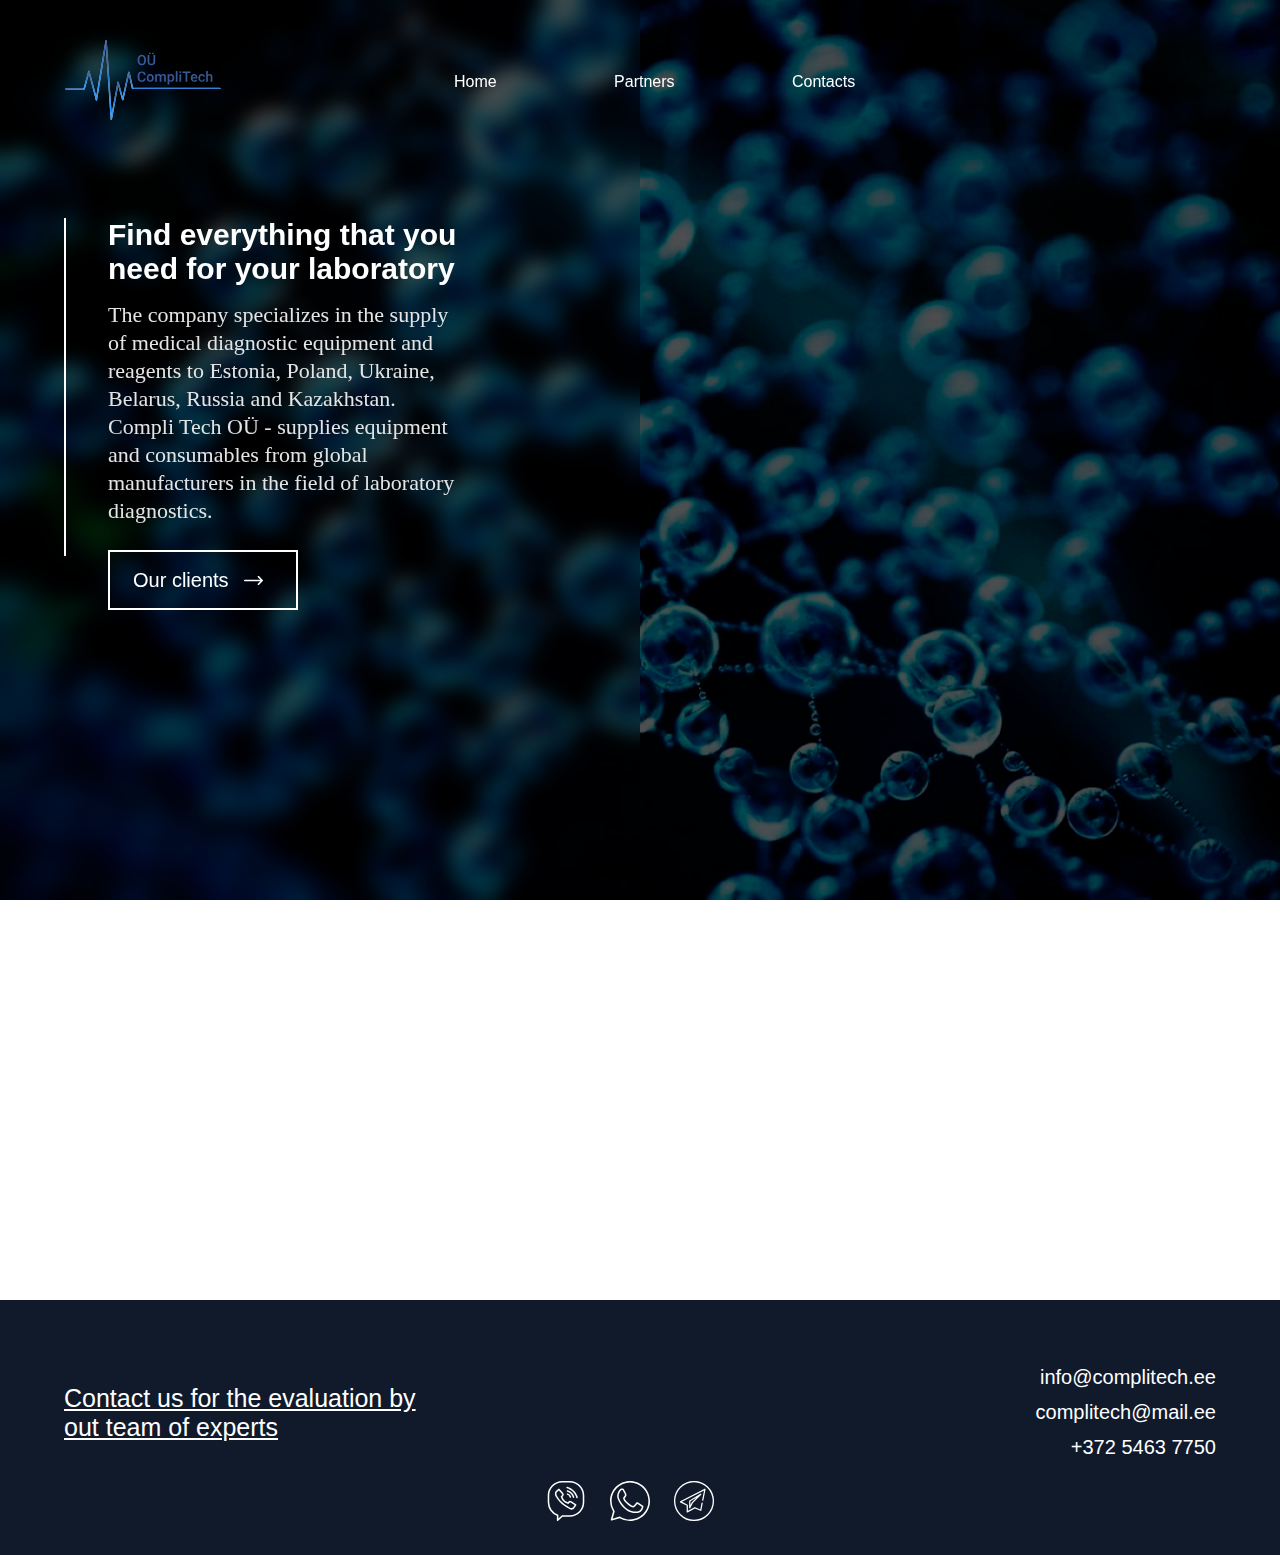
<file: index.html>
<!DOCTYPE html>
<html lang="en">
<head>
    <meta charset="UTF-8">
    <meta name="viewport" content="width=device-width, initial-scale=1.0">
    <title>Complitech</title>
    <link rel="stylesheet" href="./css/style.css">
    <link rel="shortcut icon" href="./images/favicon.ico.png">
    <link rel="stylesheet" href="https://cdnjs.cloudflare.com/ajax/libs/animate.css/4.1.1/animate.min.css"/>
</head>
<body>
    
    <div class="wrapper">
        <section class="main">
            <header class="main__header">
                <a href="./index.html" class="mainpage animate__animated animate__fadeInLeft wow" data-wow-duration="1s"><img src="./images/logo0.svg" alt="Logo" class="logo"></a>
                <nav class="main__nav animate__animated animate__fadeInDown wow" data-wow-duration="1s" data-wow-delay="1s">
                    <a href="./index.html" class="main__nav-link">Home</a>
                    <a href="./contact.html" class="main__nav-link">Partners</a>
                    <a href="./contact.html" class="main__nav-link">Contacts</a>
                </nav>
                <div class="menu">
                    <a href="#" class="menu__btn">
                        <span></span>
                    </a>
                </div>
            </header>
            <div class="main__body animate__animated animate__bounceInLeft wow" data-wow-duration="1.5s">
                <h1 class="main__body-title">Find everything that you need for your laboratory</h1>
                <p class="main__body-description">The company specializes in the supply of medical diagnostic equipment and reagents to Estonia, Poland, Ukraine, Belarus, Russia and Kazakhstan. Compli Tech OÜ - supplies equipment and consumables from global manufacturers in the field of laboratory diagnostics.</p>
                <a href="./contact.html" id="btn" class="main__btn animate__animated animate__lightSpeedInLeft wow" data-wow-duration="1s" data-wow-delay="1s">
                    Our clients
                    <svg width="19" height="19" class="icon-arrow">
                        <use xlink:href="./icons.svg#right-arrow"></use>
                    </svg>
                </a>
            </div>
        </section>
        <section class="about animate__animated animate__zoomInDown wow" data-wow-duration="2s" data-wow-delay="0.5s">
            <h1 class="about-title">About us</h1>
            <p class="about-description">Compli Tech OÜ was founded in 2020. Available in the warehouse, you can always find the original kits and consumables of the main IVD brands. All routine exams for the following analyzers: Roche Elecsys, Cobas Integra, Siemens Immulite 1000 and 2000; Siemens Advia Centaur, Abbott Architect, Tosoh AIA, IL, Beckman Coulter Access and others are always available in the stock.</p>
            <a href="./contact.html" class="btn-about">Contacts & Partners</a>
        </section>
        <footer class="footer">
            <div class="container">
                <div class="footer__row">
                    <h2 class="footer-text">Contact us for the evaluation by out team of experts</h2>
                    <div class="footer__second">
                        <img src="./images/logo0.svg" alt="Logo" class="logo logo-footer animate__animated animate__jackInTheBox wow" data-wow-duration="1s" data-wow-delay="1s">
                        <div class="socials">
                            <a href="viber://chat?number=%2B37254637750" target="_blank" class="footer__social-link">
                                <svg width="40" height="40" class="icon icon-viber">
                                    <use xlink:href="./icons.svg#viber" class="icon-viber"></use>
                                </svg>
                            </a>
                            <a href="https://wa.me/37254637750" target="_blank" class="footer__social-link">
                                <svg class="icon icon-wp">
                                    <use xlink:href="./icons.svg#wp"></use>
                                </svg>
                            </a>
                            <a href="https://telegram.me/CompliTechnology" target="_blank" class="footer__social-link">
                                <svg class="icon icon-telega">
                                    <use xlink:href="./icons.svg#telega"></use>
                                </svg>
                            </a>
                        </div>
                    </div>
                    <div class="footer-contacts animate__animated animate__fadeInRight">
                        <a href="mailto:info@complitech.ee" class="footer-contact email">info@complitech.ee</a>
                        <a href="mailto:complitech@mail.ee" class="footer-contact email2">complitech@mail.ee</a>
                        <a href="tel:+37254637750" class="footer-contact phone">+372 5463 7750</a>
                    </div>
                </div>
            </div>
        </footer>
    </div>
    <script src="./js/wow.min.js"></script>
    <script src="./js/app.js"></script>
</body>
</html>
</file>
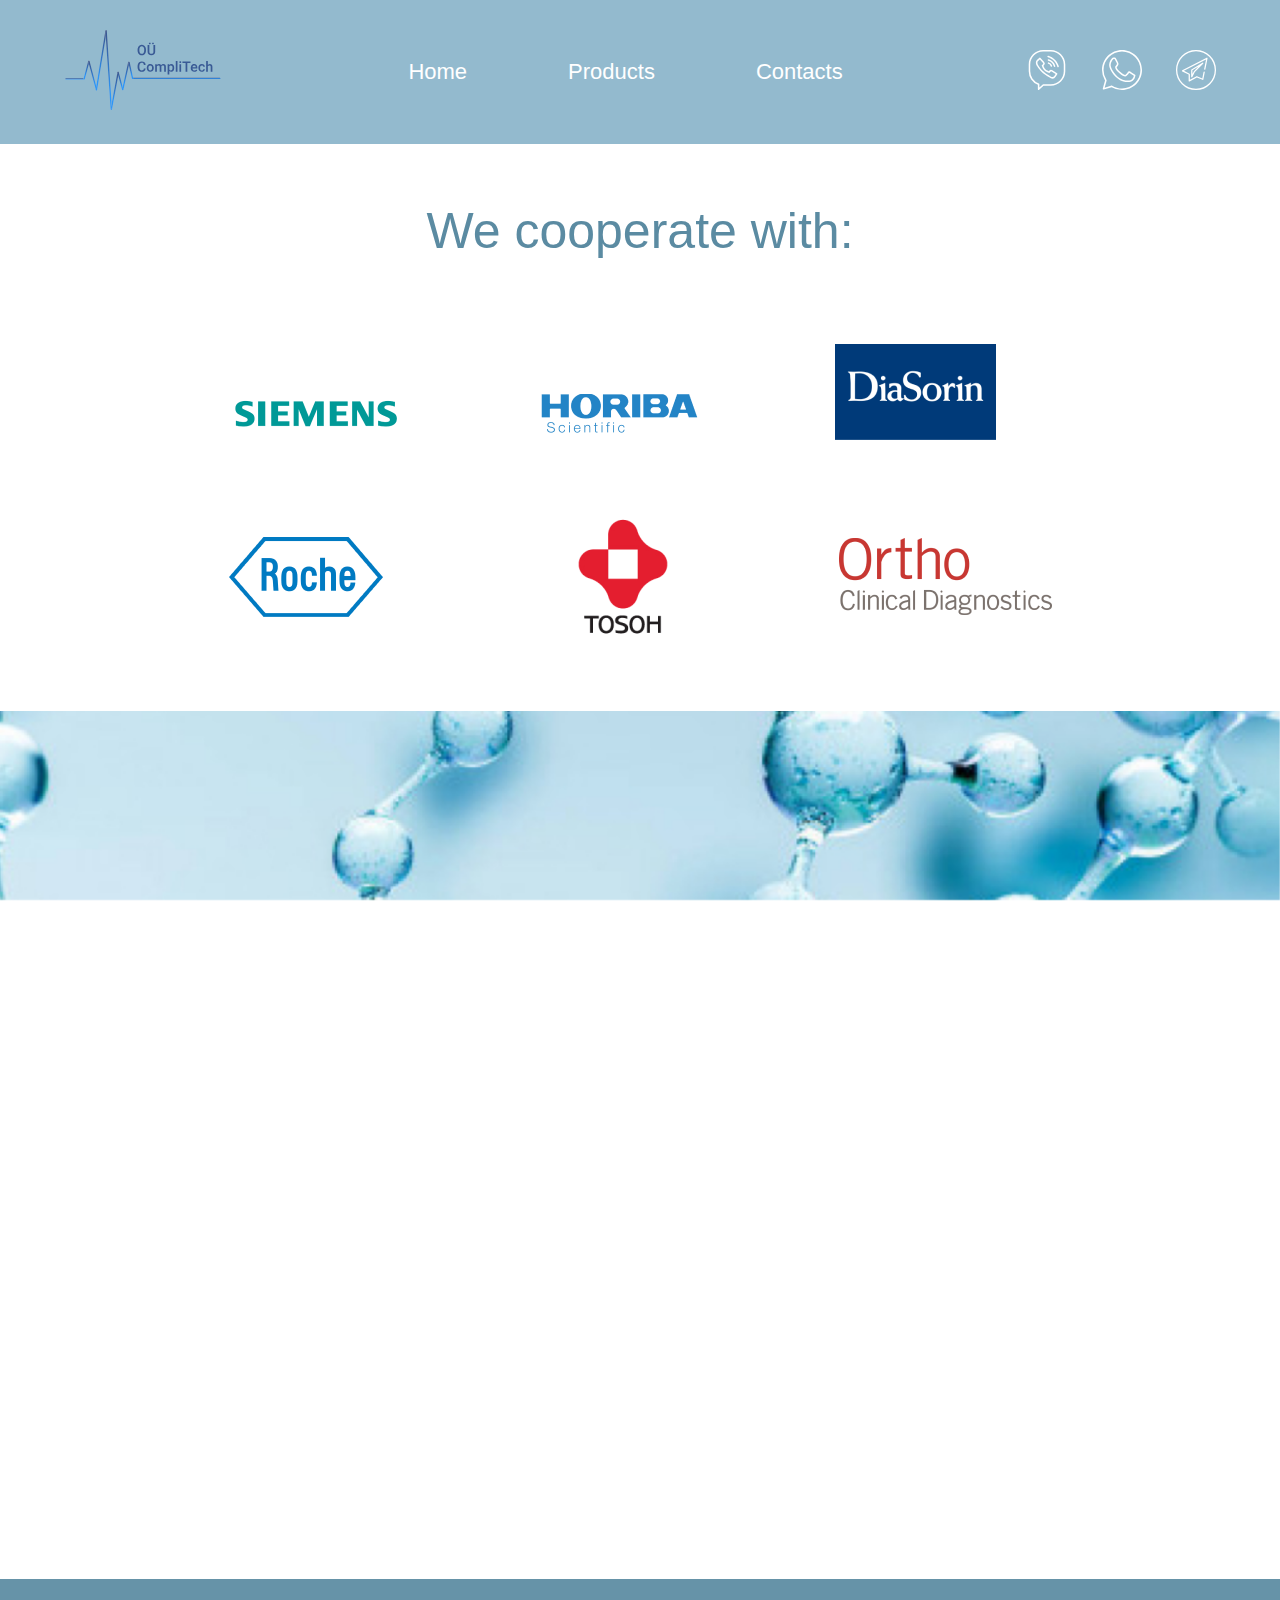
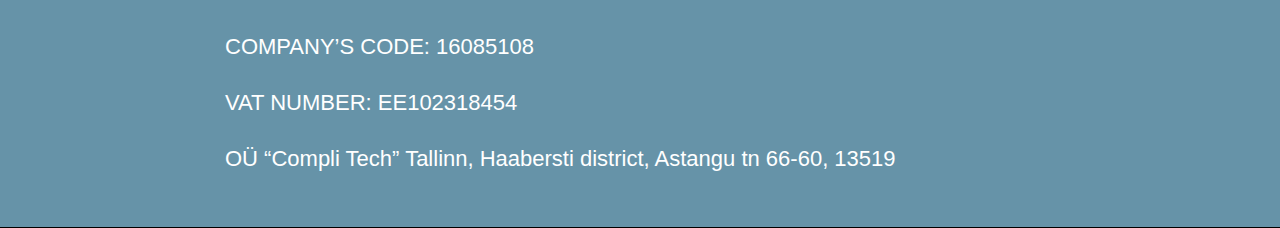
<file: contact.html>
<!DOCTYPE html>
<html lang="en">
<head>
    <meta charset="UTF-8">
    <meta name="viewport" content="width=device-width, initial-scale=1.0">
    <title>Complitech</title>
    <link rel="stylesheet" href="./css/style2.css">
    <link rel="shortcut icon" href="./images/favicon.ico.png">
    <link rel="stylesheet" href="https://cdnjs.cloudflare.com/ajax/libs/animate.css/4.1.1/animate.min.css"/>
</head>
<body>
    <header class="header animate__animated animate__fadeInDown wow" data-wow-duration="1s">
        <div class="container">
            <div class="header__row">
                <a href="./index.html"><img src="./images/logo0.svg" alt="Logo" class="logo"></a>
                <nav class="header__menu">
                    <a href="./index.html" class="header__menu-link">Home</a>
                    <a href="#" class="header__menu-link">Products</a>
                    <a href="#" class="header__menu-link">Contacts</a>
                </nav>
                <div class="socials">
                    <a href="viber://chat?number=%2B37254637750" target="_blank" class="footer__social-link">
                        <svg class="icon icon-viber">
                            <use xlink:href="./icons.svg#viber"></use>
                          </svg>
                    </a>
                    <a href="https://wa.me/37254637750" target="_blank" class="footer__social-link">
                        <svg class="icon icon-wp">
                            <use xlink:href="./icons.svg#wp"></use>
                        </svg>
                    </a>
                    <a href="https://telegram.me/CompliTechnology" target="_blank" class="footer__social-link">
                        <svg class="icon icon-telega">
                            <use xlink:href="./icons.svg#telega"></use>
                        </svg>
                    </a>
                </div>
            </div>
        </div>
    </header>
    <section class="main animate__animated animate__zoomInDown wow" data-wow-duration="2s" data-wow-delay="1s">
        <h1 class="main-text">We cooperate with:</h1>
        <div class="brands">
            <img src="./images/logo1.png" alt="" class="brand siemens">
            <img src="./images/logo2.png" alt="" class="brand horiba">
            <img src="./images/logo3.png" alt="" class="brand dia">
            <img src="./images/logo4.png" alt="" class="brand roche">
            <img src="./images/logo5.png" alt="" class="brand tosoh">
            <img src="./images/logo6.png" alt="" class="brand ortho">
        </div>
        <a href="#" class="modal">and others</a>
    </section>
    <div class="bgfixed"></div>
    <div class="form animate__animated animate__fadeInUp wow" data-wow-duration="1s">
        <form action="#" id="form" class="form__body">
            <h2 class="form-title">Contact us for information on <br/> products and prices</h2>
            <div class="form__rows">
                <div class="form__row-first">
                    <div class="form__item">
                        <label for="formName" class="form__label">Name*</label>
                        <input type="text" id="formName" name="name" class="form__input _req">
                    </div>
                    <div class="form__item">
                        <label for="formEmail" class="form__label">E-mail*</label>
                        <input type="text" id="formEmail" name="email" class="form__input _req _email">
                    </div>
                    <div class="form__item">
                        <label for="formCountry" class="form__label">Country*</label>
                        <input type="text" id="formCountry" name="country" class="form__input _req">
                    </div>
                </div>
                <div class="form__row-second">
                    <div class="form__item form-comment">
                        <label for="formMessage" class="form__label">Comment</label>
                        <textarea id="formMessage" name="message" class="form__input"></textarea>
                    </div>
                    <button type="submit" class="form__button">Send</button>
                </div>
            </div>
        </form>    
    </div>
    <section class="info">
        <div class="info__row">
            <p class="info-code"><span>COMPANY’S CODE:</span> 16085108</p>
            <p class="info-vat"><span>VAT NUMBER:</span> EE102318454</p>
            <p class="info-address">OÜ “Compli Tech” Tallinn, Haabersti district, Astangu tn 66-60, 13519</p>
        </div>
    </section>
    <footer class="footer">
        <div class="socials socfooter">
            <a href="#" target="_blank" class="footer__social-link">
                <svg class="icon icon-viber">
                    <use xlink:href="./icons.svg#viber"></use>
                  </svg>
            </a>
            <a href="#" target="_blank" class="footer__social-link">
                <svg class="icon icon-wp">
                    <use xlink:href="./icons.svg#wp"></use>
                </svg>
            </a>
            <a href="#" target="_blank" class="footer__social-link">
                <svg class="icon icon-telega">
                    <use xlink:href="./icons.svg#telega"></use>
                </svg>
            </a>
        </div>
    </footer>
    <script src="./js/wow.min.js"></script>
    <script src="./js/script.js"></script>
</body>
</html>
</file>
<file: css/style.css>
* {
    margin: 0;
    padding: 0;
    box-sizing: border-box;
    list-style: none;
    font-family: 'Roboto', sans-serif;
}

.wrapper {
    position: relative;
}

.main {
    position: relative;
    width: 100%;
    min-height: 100vh;
    background: url('../images/bgdark.jpg');
    background-size: cover;
    background-position: center center;
    background-repeat: no-repeat;
    z-index: 199;
}

.main::before{
    content: '';
    position: absolute;
    top: 0;
    left: 0;
    width: 50%;
    min-height: 100vh;
    backdrop-filter: blur(10px);
}

.main__header {
    position: relative;
    padding-top: 40px;
    max-width: 1170px;
    width: 90%;
    margin: 0 auto;
    display: flex;
    align-items: center;
    justify-content: space-between;
    margin-bottom: 94px;
    z-index: 999;
}

.mainpage {
    flex: 33%;
}

.logo {
    width: 160px;
    height: 80px;
}

.main__nav {
    flex: 66%;
    /* text-align: center; */
    white-space: nowrap;
    position: relative;
}

/* --------burger */
.menu {
    position: relative;
    /* display: none; */
    display: flex;
    justify-content: center;
    align-items: center;
    
}

.menu__btn{
    display: none;
    width: 50px;
    height: 50px;
    background-color: #fff;
    border-radius: 50%;
    position: relative;
    
    
    /* box-shadow: 0px 0px 15px #fff; */
}
.menu__btn span,
.menu__btn span::before,
.menu__btn span::after {
    position: absolute;
    width: 20px;
    height: 2px;
    top: 50%;
    margin-top: -1px;
    left: 50%;
    margin-left: -10px;
    background-color: #222;
    transition: .5s;
}
.menu__btn span::before,
.menu__btn span::after {
    content: '';

}
.menu__btn span::before{
    transform: translateY(-5px);
}
.menu__btn span::after{
    transform: translateY(5px);
}

.menu__active {
    top: 0;
    left: 0;
    background-color: #000;
    opacity: 0.7;
}
/* burger----- */

.main__nav-link {
    font-weight: 500;
    font-size: 1em;
    line-height: 26px;
    text-decoration: none;
    color: #fff;
    padding: 2px;
    margin-right: 105px;
    border: 2px solid transparent;
    transition: .4s ease-in;
}

.main__nav-link:last-child{
    margin-right: 0;
}

.main__nav-link:hover{
    border-bottom: 2px solid #fff;
}

.main__body {
    display: flex;
    flex-direction: column;
    position: relative;
    max-width: 1170px;
    width: 90%;
    margin: 0 auto;
    justify-content: flex-start;
    z-index: 999;
    padding-left: 44px;
}

.main__body::before{
    content: '';
    position: absolute;
    top: 0;
    left: 0;
    width: 2px;
    height: 80%;
    background-color: #fff;
}

.main__body-title {
    font-size: 30px;
    color: #fff;
    max-width: 45%;
    margin-bottom: 15px;
    width: 350px;
}

.main__body-description {
    font-family: serif;
    color: #e4e4e4;
    max-width: 45%;
    width: 350px;
    font-size: 22px;
    line-height: 28px;
    margin-bottom: 25px;
}

.main__btn {
    position: relative;
    width: 190px;
    height: 60px;
    display: inline-flex;
    align-items: center;
    background-color: transparent;
    padding: 15px 23px;
    text-align: center;
    color: #fff;
    font-weight: 500;
    font-size: 20px;
    line-height: 23px;
    text-decoration: none;
    border: 2px solid #fff;
    margin-bottom: 30px;
    transition: .4s ease-in;
    white-space: nowrap;
}

.main__btn:hover{
    background-color: #fff;
    color: #000;
    padding: 15px 40px;
}


.icon-arrow:hover{
    display: block;
}

.icon-arrow {
    fill: #fff;
    margin-left: 15px;
    transition: .8s ease-out;
    /* display: none; */
}


/* ----------------------- */

.about {
    margin-top: 69px;
    display: flex;
    flex-direction: column;
    align-items: center;
    justify-content: center;
}

.about-title {
    margin-bottom: 32px;
    font-weight: 500;
    font-size: 45px;
    line-height: 53px;
    color: #29426d; 
}

.about-description {
    color: rgba(0, 0, 0, 0.7);
    font-weight: 300;
    font-size: 20px;
    line-height: 26px;
    max-width: 965px;
    margin: 0 auto;
    text-align: center;
    margin-bottom: 38px;
    width: 80%;
}


.btn-about {
    display: flex;
    align-items: center;
    justify-content: center;
    text-align: center;
    text-decoration: none;
    display: inline-block;
    font-weight: 500;
    font-size: 20px;
    line-height: 23px;
    color: #101a2b;
    padding: 15px 34px;
    border: 2px solid #101a2b;
    margin-bottom: 47px;
    transition: .4s;
}

.btn-about:hover{
    background-color: #101a2b;
    color: #fff;
}



/* ------------- */
.footer {
    background-color: #101a2b;
    padding-bottom: 30px;
    position: relative;
}

.container {
    max-width: 1170px;
    width: 90%;
    margin: 0 auto;
}

.footer__row {
    display: flex;
    align-items: center;
}

.footer-text {
    flex: 0 1 33.333%;
    font-weight: normal;
    font-size: 25px;
    line-height: 29px;
    text-decoration-line: underline;
    color: #fff;
}

.footer__second {
    flex: 0 1 33.333%;
    flex-direction: column;
    text-align: center;
    align-items: center;
    justify-content: space-between;
}

.logo-footer {
    margin-top: 37px;
    margin-bottom: 60px;
}

.socials 

.footer__social-link {
    text-decoration: none;
    margin-right: 20px;
}

.icon {
    width: 40px;
    height: 40px;
    fill: #fff;
    transition: .4s ease-in-out;
}


.icon:hover {
    fill: #7c7c7c;
}

.icon:last-child{
    margin-right: 0;
}


.footer-contacts {
    flex: 0 1 33.333%;
    display: flex;
    flex-direction: column;
    justify-content: flex-end;
    text-align: right;

}

.footer-contact:hover{
    text-decoration: underline;
}

.email {
    text-decoration: none;
    color: #fff;
    font-size: 20px;
    line-height: 23px;
    margin-bottom: 12px;
}

.email2 {
    text-decoration: none;
    color: #fff;
    font-size: 20px;
    line-height: 23px;
    margin-bottom: 12px;
}

.phone {
    text-decoration: none;
    color: #fff;
    font-size: 20px;
    line-height: 23px;
}


/* ----адаптив------ */

@media (max-width: 1065px) {
    .footer-contact {
        font-size: 16px;
    }
    .footer-text{
        font-size: 20px;
    }
}

@media (max-width: 940px) {
    .main__body-title {
        font-size: 25px;
    }
    .main__body-description {
        font-size: 20px;
    }
    .logo{
        width: 120px;
        height: 60px;
    }
    .mainpage {
        flex: 28%;
    }
    
    .main__nav {
        flex: 72%;
        /* text-align: center; */
        white-space: nowrap;
        
    }
}

@media (max-width: 846px) {
    .mainpage {
        flex: 25%;
    }
    
    .main__nav {
        flex: 75%;
        white-space: nowrap;
    }
    .main__body-title {
        font-size: 22px;
    }
    .main__body-description {
        font-size: 20px;
        width: 250px;
    }
    .main__btn{
        width: 150px;
        height: 50px;
        font-size: 16px;
    }
    .icon-arrow {
        position: absolute;
        top: 30%;
        right: 10%;
        width: 30px;
        transition: .4s ease-out;
        /* border: 1px solid #fff; */
    }
    .main__btn:hover{
        background-color: #fff;
        color: #000;
        padding: 15px 30px;
    }
}
@media (max-width: 768px) {
    .mainpage {
        flex: 22%;
    }
    
    .main__nav {
        flex: 78%;
        white-space: nowrap;
    }
    .about-title {
        font-size: 30px;
    }
    .about-description {
        font-size: 16px;
    }
    .btn-about {
        text-decoration: none;
        display: inline-block;
        font-weight: 500;
        font-size: 16px;
        line-height: 21px;
        /* color: #50849C; */
        color: #101a2b;
        padding: 13px 30px; 
    }
    .button-contact{
        margin-right: 0;
    }
    .button-products{
        margin-left: 15px;
    }
}
@media (max-width: 700px) {
    .main__nav {
        position: fixed;
        top: 0;
        left: 0;
        /* transform: translate(-50%, -50%); */
        background-color: rgb(1, 18, 90);
        width: 100%;
        height: 100vh;
        flex-direction: column;
        display: flex;
        flex-direction: column;
        align-items: center;
        justify-content: center;
        clip-path: circle(100px at 110% -20%);
        -webkit-clip-path: circle(100px at 110% -20%);
        -o-clip-path: circle(100px at 110% -20%);
        -moz-clip-path: circle(100px at 110% -20%);
        -ms-clip-path: circle(100px at 110% -20%);
        transition: .5s ease-out;
        font-size: 26px;
        z-index: 99;
        
    }
    .main__nav-link{
        margin-right: 0;
        margin-bottom: 50px;
    }
    .main__nav.active{
        clip-path: circle(1000px at 50% -10%);
        -webkit-clip-path: circle(1000px at 50% -10%);
        -o-clip-path: circle(1000px at 50% -10%);
        -moz-clip-path: circle(1000px at 50% -10%);
        -ms-clip-path: circle(1000px at 50% -10%);
    }
    .menu{
        display: inline;
        z-index: 9999;
    }
    .main::before{
        backdrop-filter: blur(0px);
    }
    .main__body{
        z-index: 10;
        padding-left: 0;
    }
    .main__body-title{
        max-width: 100%;
        text-align: center;
        margin: 0 auto;
        position: relative;
        font-size: 32px;
        margin-bottom: 15px;
    }

    .main__body-description{
        max-width: 100%;
        width: 80%;
        margin: 0 auto;
        text-align: center;
        font-size: 26px;
        margin-bottom: 25px;
    }
    .main__header{
        margin-bottom: 50px;
    }
    .logo {
        width: 200px;
        height: 100px;
    }

    .main__body::before{
        content: '';
        width: 0;
        height: 0;
        display: none;
    }
    .main__btn{
        position: relative;
        max-width: 100%;
        width: 45%;
        text-align: center;
        align-items: center;
        justify-content: center;
        margin: 0 auto;
    }
    .menu__btn{
        display: block;
        outline: none;
    }
    
    .menu__btn.active span::before{
        transform: rotate(35deg);
        width: 10px;
        transform-origin: left bottom;
    }
    .menu__btn.active span::after{
        transform: rotate(-35deg);
        width: 10px;
        transform-origin: left top;
    }
    .footer-text {
        font-size: 16px;
        width: 100px;
        order: 2;
        text-align: center;
        visibility: hidden;
        opacity: 0;
    }
    .footer__second{
        order: 1;
    }
    .footer-contacts{
        order: 3;
    }
    .footer-contact{
        margin-bottom: 20px;
    }
    .about-description{
        color: #000;
    }
    .footer-contact:last-child{
        margin-bottom: 0;
    }
    .socials{
        position: absolute;
        bottom: 10px;
        left: 50%;
        transform: translate(-50%, -10px);
    }


}

@media (max-width: 510px) {
    .footer__second{
        flex-basis: 50%;
    }
    .footer__row{
        display: flex;
        flex-direction: row;
    }
    .logo-footer{
        width: 100px;
        height: 70px;
    }
    .footer-contacts{
        flex-basis: 50%;
        font-size: 14px;
        justify-content: flex-start;
    }
    .footer-contact{
        font-size: 12px;
    }
    .socials{
        position: absolute;
        bottom: 0;
        left: 130px;
    }
    .btn-about{
        font-size: 14px;
    }

}

@media (max-width: 430px) {
    .icon-arrow{
        width: 15px;
    }
    .main__body-title{
        font-size: 28px;
    }
    .main__body-description{
        font-size: 22px;
    }
}

@media (max-width: 365px) {
    .footer-contacts{
        text-align: right;
    }
    .logo-footer{
        position: absolute;
        top: 0;
        left: 10px;
    }
    .footer-text{
        order: 0;
    }
    .logo{
        width: 120px;
        height: 60px;
    }
}
</file>
<file: css/style2.css>
*{
    margin: 0;
    padding: 0;
    box-sizing: border-box;
    list-style: none;
    font-family: "Roboto", sans-serif;
    text-decoration: none;
}

.header {
    background: #93BACE;
    margin-bottom: 58px;
    
}

.container {
    max-width: 1230px;
    width: 90%;
    margin: 0 auto;
}

.header__row {
    display: flex;
    justify-content: space-between;
    align-items: center;
}

.logo {
    margin: 30px 0;
    width: 160px;
    height: 80px;
}

.header__menu {
    display: flex;
    align-items: center;

}

.header__menu-link {
    text-decoration: none;
    color: #fff;
    margin-right: 101px;
    font-weight: 500;
    font-size: 22px;
    line-height: 26px;
}

.header__menu-link:last-child{
    margin-right: 0;
}

.socials {
    text-align: left;
}

.footer__social-link {

    margin-right: 30px;
}
.footer__social-link:last-child{
    margin-right: 0;
}

.icon {
    width: 40px;
    height: 40px;
    fill: #fff;
}

.icon-viber 

.icon-wp 

.icon-telega 

.main {
    display: flex;
    flex-direction: column;
}

.main-text {
    text-align: center;
    font-weight: 500;
    font-size: 50px;
    line-height: 59px;
    color: #5B8BA2;
    margin-bottom: 83px;
}

.brands {
    text-align: center;
    max-width: 860px;
    width: 90%;
    margin: 0 auto;
    display: flex;
    justify-content: space-around;
    flex-wrap: wrap;
    align-items: center;
    flex-basis: 33.333%;
    margin-bottom: 41px;
}

.brand {
    margin-right: 100px;
}

.dia{
    margin-right: 56px;
}
.tosoh {
    margin-right: 76px;
}
.ortho{
    margin-right: 0;
}

.modal {
    display: flex;
    align-items: center;
    justify-content: center;
    margin-bottom: 32px;
    display: none;
}

.bgfixed {
    background: url('../images/background.jpg') center / cover no-repeat;
    background-attachment: fixed;
    -webkit-backface-visibility: hidden;
    -webkit-transform: translateZ(0x);
    width: 100%;
    min-height: 30vh;
    margin-bottom: 50px;

}


.form {
    max-width: 830px;
    margin: 0 auto;
    margin-bottom: 147px;
    width: 90%;
}

.form *{
    outline: none;
}

.form__body{
    position: relative;
}
.form__body::after{
    content: '';
    position: absolute;
    top: 0;
    left: 0;
    width: 100%;
    height: 100%;
    background: url('../images/loading.gif') center / 50px no-repeat;
    opacity: 0;
    visibility: hidden; 
}
.form__body._sending::after{
    opacity: 1;
    visibility: visible;
}

.form-title {
    font-weight: 300;
    font-size: 30px;
    line-height: 35px;
    text-align: center;
    color: #000;
    margin-bottom: 70px;
}

.form__item {
    margin-bottom: 17px;
    flex-basis: 50%;
}

.form__label {
    display: block;
    font-weight: 300;
    font-size: 20px;
    line-height: 23px;
    /* text-align: center; */
    color: #000000;
}

.form__input {
    border: 2px solid #5B8BA2;
    border-radius: 20px;
    width: 295px;
    height: 47px;
    padding: 0 20px;
    font-size: 18px;
    transition: .4s;
}

.form__input:focus{
    box-shadow: 0 0 10px #5B8BA2;
}

.form__input._error {
    border: 2px solid rgb(235, 120, 120);
    box-shadow: 0 0 5px red;
}

.form-comment{
    margin-bottom: 30px;
}

#formMessage{
    width: 350px;
    min-height: 137px;
    resize: none;
    padding: 20px 20px;
}

.form__button {
    background: #6693A8;
    border: 2px solid #50849C;
    border-radius: 15px;
    font-weight: 500;
    font-size: 19px;
    line-height: 22px;
    color: #fff;
    padding: 12px 56px;
    cursor: pointer;
    transition: .3s;
    
}
.form__button:hover{
    border: 2px solid #0a0061;
    background-color: rgb(64, 86, 145);
}
.form__button:active{
    transform: scale(0.8);
}

.form__rows {
    display: flex;
    justify-content: space-between;
}

.form__row-first{
    flex-basis: 50%;
}
.form__row-second {
    flex-basis: 50%;
    margin-left: 45px;
}

.footer {
    border-top: 1px solid #000;
    background-color: #6693A8;
    display: none;
    margin-top: 0;
}
.socfooter{
    padding: 41px 0;
}

.info {
    background-color: #6693A8;
    margin-bottom: 0;
    border-bottom: 1px solid #000;
}


.info p {
    color: #fff;
    padding: 15px 0;
    font-weight: 500;
    font-size: 22px;
}
/* .info p span{
    color: #000;
} */

.info__row {
    padding: 40px 0;
    max-width: 830px;
    margin: 0 auto;
    width: 80%;
}




@media (max-width: 950px) {
    .header__menu-link {
        font-size: 18px;
    }
}
@media (max-width: 876px){
    .header .socials{
        display: none;
    }
    .footer{
        position: relative;
        display: flex;
        align-items: center;
        justify-content: center;
        text-align: center;
    }

}
@media (max-width: 836px){
    .brands {
        display: flex;
        flex-direction: row;
        justify-content: space-between;
    }

    .brand{
        object-fit: contain;
        flex-basis: 50%;
        margin-right: 0;
        margin-bottom: 45px;
    }

    .dia{
        padding-top: 55px;
    }
}

@media (max-width: 735px) {
    #formMessage{
        width: 300px;
    }
}
@media (max-width: 679px) {
    #formMessage{
        width: 250px;
    }
    .header__menu-link{
        margin-right: 60px;
    }
}
@media (max-width: 630px) {
    .form__rows {
        display: flex;
        flex-direction: column;
        align-items: center;
        justify-content: center;
    }

    .form__row-second {
        margin-left: 0;
    }

    #formMessage {
        width: 295px;
        justify-content: start;
    }

    .form__button {
        width: 100%;
    }
    .main-text{
        font-size: 39px;
    }
}
@media (max-width: 580px) {


    .header__menu {
        display: none;
    }
    .header__row{
        display: flex;
        align-items: center;
        justify-content: center;
    }
    
}

@media (max-width: 475px) {

    .brand{
        object-fit: contain;
        flex-basis: 100%;
        margin-right: 0;
        margin-bottom: 45px;
    }
    .dia {
        padding-top: 0;
        margin-bottom: 0;
    }
    .roche {
        margin-bottom: 0;
    }
    .tosoh{
        margin-bottom: 0;
    }
}
@media (max-width: 432px) {
    .form-title {
        font-size: 22px;
    }
    .main-text{
        font-size: 30px;
    }
    
}
</file>
